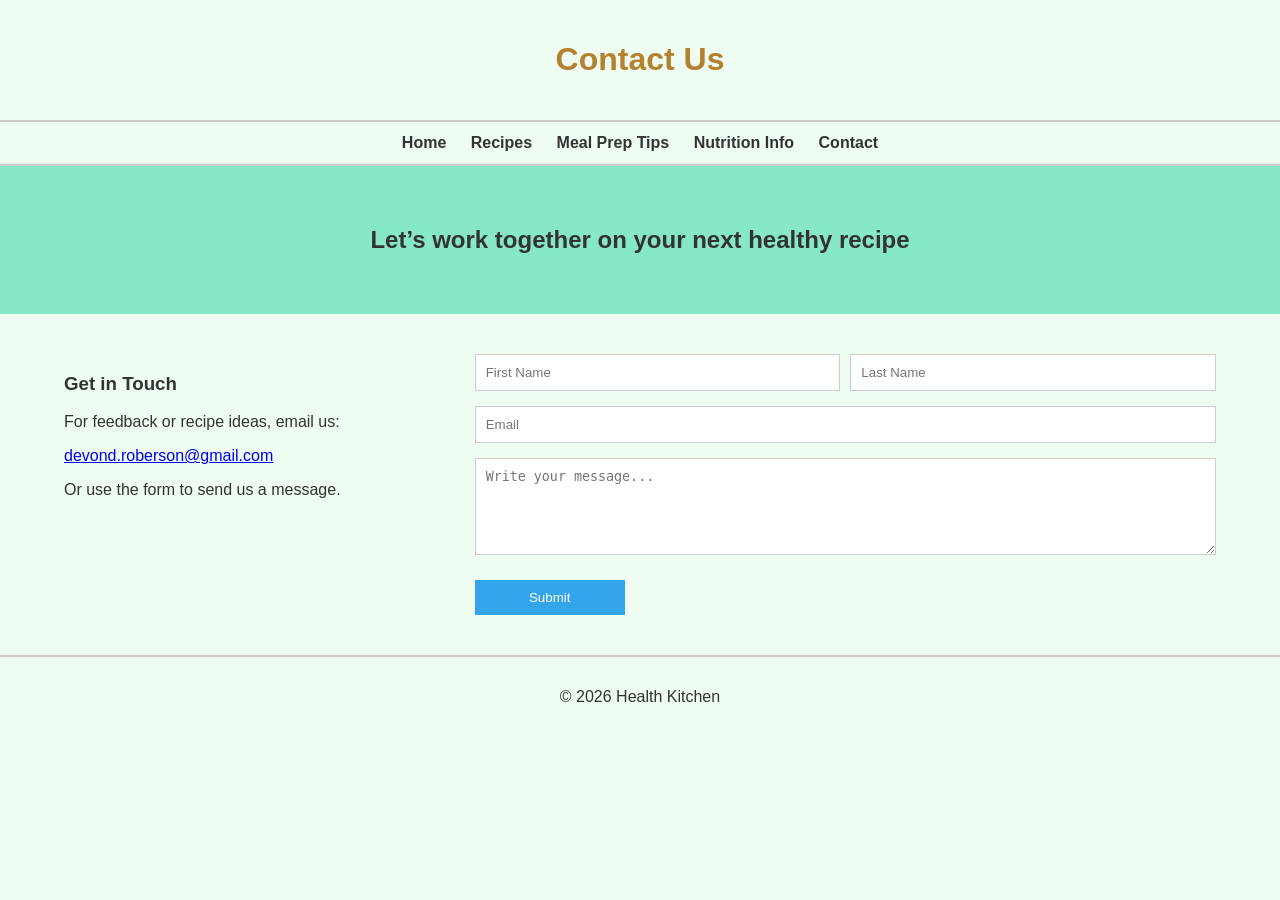
<file: contact.html>
<!DOCTYPE html>
<html lang="en">
<head>
<meta name="description" content="Health Kitchen - Simple healthy recipes, meal prep tips, and nutrition advice.">
<!-- Google tag (gtag.js) -->
<script async src="https://www.googletagmanager.com/gtag/js?id=G-CPDX4WK6PD"></script>
<script>
  window.dataLayer = window.dataLayer || [];
  function gtag(){dataLayer.push(arguments);}
  gtag('js', new Date());

  gtag('config', 'G-CPDX4WK6PD');
</script>
<title>Contact</title>
<link rel="stylesheet" href="style.css">
</head>

<body>

<header>
<h1>Contact Us</h1>
</header>

<nav>
<a href="index.html">Home</a>
<a href="recipes.html">Recipes</a>
<a href="mealprep.html">Meal Prep Tips</a>
<a href="nutrition.html">Nutrition Info</a>
<a href="contact.html">Contact</a>
</nav>

<!-- HERO -->
<section class="contact-hero">
<h2>Let’s work together on your next healthy recipe</h2>
</section>

<!-- CONTACT SECTION -->
<main class="contact-layout">

<!-- LEFT SIDE -->
<div class="contact-info">
<h3>Get in Touch</h3>
<p>For feedback or recipe ideas, email us:</p>
<a href="mailto:devond.roberson@gmail.com">devond.roberson@gmail.com</a>
<p>Or use the form to send us a message.</p>
</div>

<!-- RIGHT SIDE FORM -->
<form class="contact-form">

<div class="form-row">
<input type="text" placeholder="First Name" required>
<input type="text" placeholder="Last Name" required>
</div>

<input type="email" placeholder="Email" required>

<textarea rows="5" placeholder="Write your message..." required></textarea>

<button type="submit">Submit</button>

</form>

</main>

<footer>
<p>© 2026 Health Kitchen</p>
</footer>

</body>
</html>
</file>
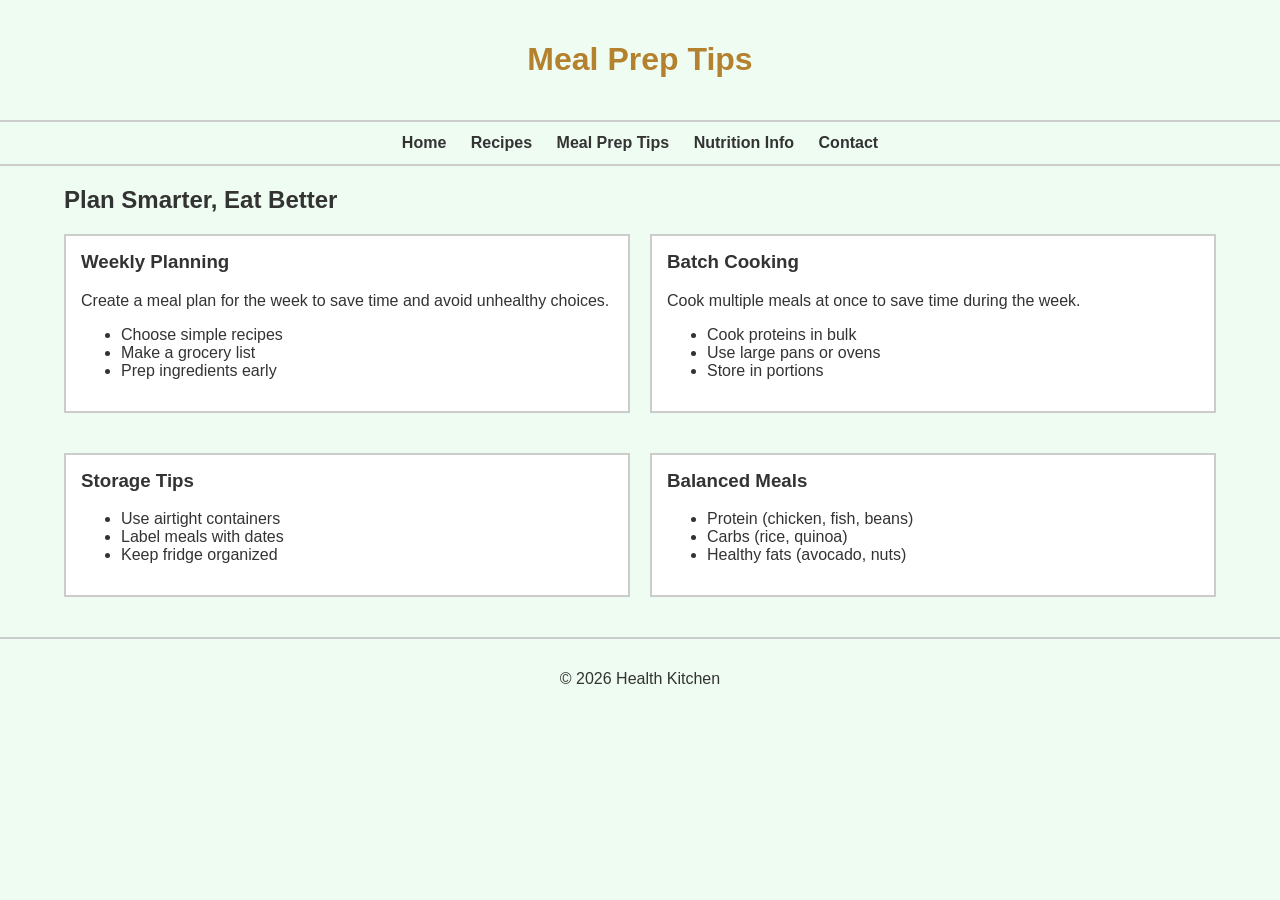
<file: mealprep.html>
<!DOCTYPE html>
<html lang="en">
<head>
<meta name="description" content="Health Kitchen - Simple healthy recipes, meal prep tips, and nutrition advice.">
<!-- Google tag (gtag.js) -->
<script async src="https://www.googletagmanager.com/gtag/js?id=G-CPDX4WK6PD"></script>
<script>
  window.dataLayer = window.dataLayer || [];
  function gtag(){dataLayer.push(arguments);}
  gtag('js', new Date());

  gtag('config', 'G-CPDX4WK6PD');
</script>
<title>Meal Prep Tips</title>
<link rel="stylesheet" href="style.css">

</head>

<body>

<header>
<h1>Meal Prep Tips</h1>
</header>

<nav>
<a href="index.html">Home</a>
<a href="recipes.html">Recipes</a>
<a href="mealprep.html">Meal Prep Tips</a>
<a href="nutrition.html">Nutrition Info</a>
<a href="contact.html">Contact</a>
</nav>

<main class="page-layout">

<h2>Plan Smarter, Eat Better</h2>

<div class="grid-2">

<div class="box">
<h3>Weekly Planning</h3>
<p>Create a meal plan for the week to save time and avoid unhealthy choices.</p>
<ul>
<li>Choose simple recipes</li>
<li>Make a grocery list</li>
<li>Prep ingredients early</li>
</ul>
</div>

<div class="box">
<h3>Batch Cooking</h3>
<p>Cook multiple meals at once to save time during the week.</p>
<ul>
<li>Cook proteins in bulk</li>
<li>Use large pans or ovens</li>
<li>Store in portions</li>
</ul>
</div>

<div class="box">
<h3>Storage Tips</h3>
<ul>
<li>Use airtight containers</li>
<li>Label meals with dates</li>
<li>Keep fridge organized</li>
</ul>
</div>

<div class="box">
<h3>Balanced Meals</h3>
<ul>
<li>Protein (chicken, fish, beans)</li>
<li>Carbs (rice, quinoa)</li>
<li>Healthy fats (avocado, nuts)</li>
</ul>
</div>

</div>

</main>

<footer>
<p>© 2026 Health Kitchen</p>
</footer>

</body>
</html>
</file>
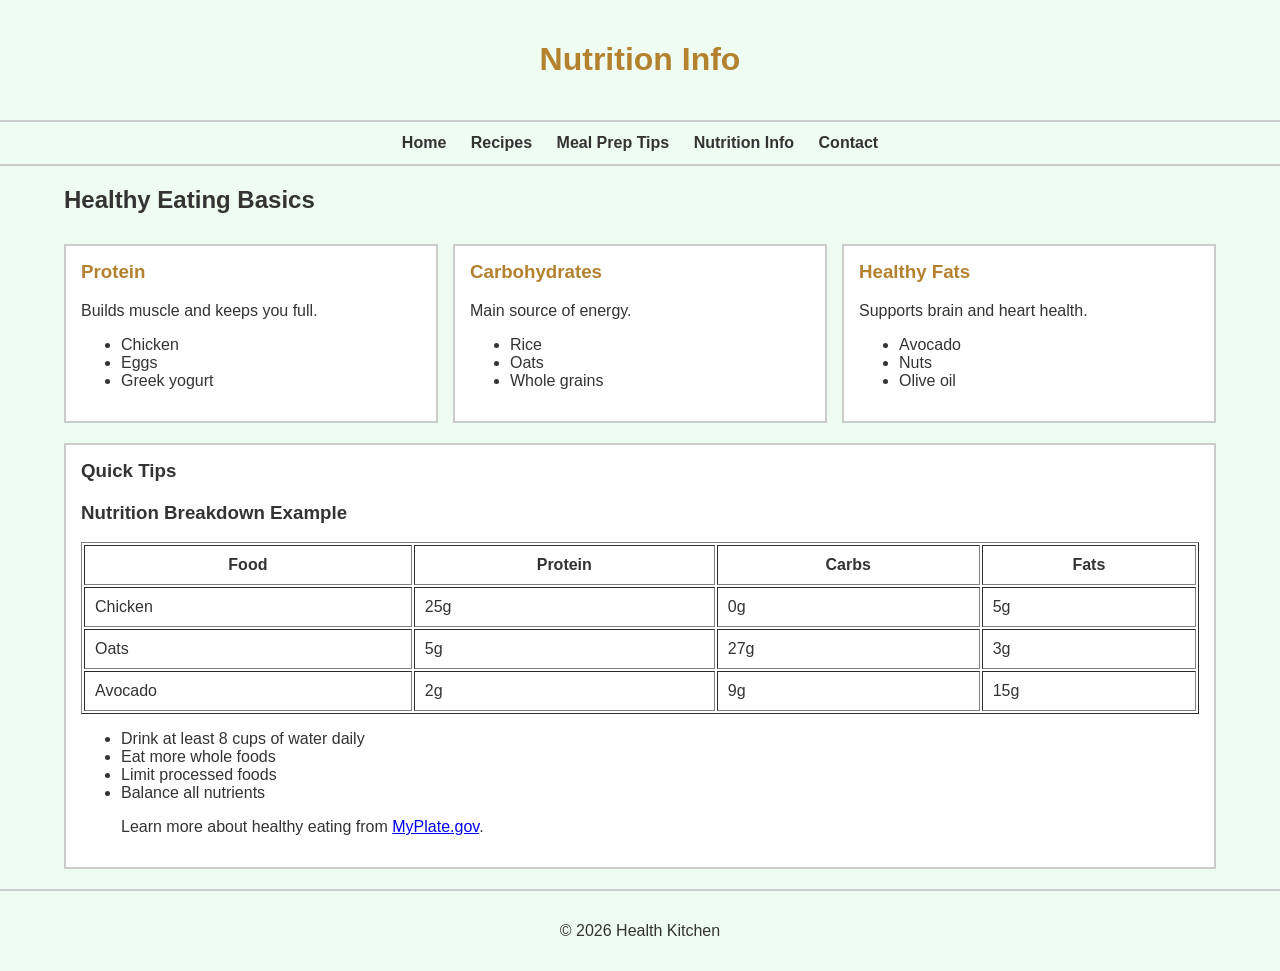
<file: nutrition.html>
<!DOCTYPE html>
<html lang="en">
<head>
<meta name="description" content="Health Kitchen - Simple healthy recipes, meal prep tips, and nutrition advice.">
<!-- Google tag (gtag.js) -->
<script async src="https://www.googletagmanager.com/gtag/js?id=G-CPDX4WK6PD"></script>
<script>
  window.dataLayer = window.dataLayer || [];
  function gtag(){dataLayer.push(arguments);}
  gtag('js', new Date());

  gtag('config', 'G-CPDX4WK6PD');
</script>
<title>Nutrition Info</title>
<link rel="stylesheet" href="style.css">
</head>

<body>

<header>
<h1>Nutrition Info</h1>
</header>

<nav>
<a href="index.html">Home</a>
<a href="recipes.html">Recipes</a>
<a href="mealprep.html">Meal Prep Tips</a>
<a href="nutrition.html">Nutrition Info</a>
<a href="contact.html">Contact</a>
</nav>

<main class="page-layout">

<h2>Healthy Eating Basics</h2>

<div class="grid-3">

<div class="card">
<h3>Protein</h3>
<p>Builds muscle and keeps you full.</p>
<ul>
<li>Chicken</li>
<li>Eggs</li>
<li>Greek yogurt</li>
</ul>
</div>

<div class="card">
<h3>Carbohydrates</h3>
<p>Main source of energy.</p>
<ul>
<li>Rice</li>
<li>Oats</li>
<li>Whole grains</li>
</ul>
</div>

<div class="card">
<h3>Healthy Fats</h3>
<p>Supports brain and heart health.</p>
<ul>
<li>Avocado</li>
<li>Nuts</li>
<li>Olive oil</li>
</ul>
</div>

</div>

<div class="box" style="margin-top:20px;">
<h3>Quick Tips</h3>
<h3 style="margin-top:20px;">Nutrition Breakdown Example</h3>

<table border="1" cellpadding="10" style="width:100%; background:white;">
  <tr>
    <th>Food</th>
    <th>Protein</th>
    <th>Carbs</th>
    <th>Fats</th>
  </tr>
  <tr>
    <td>Chicken</td>
    <td>25g</td>
    <td>0g</td>
    <td>5g</td>
  </tr>
  <tr>
    <td>Oats</td>
    <td>5g</td>
    <td>27g</td>
    <td>3g</td>
  </tr>
  <tr>
    <td>Avocado</td>
    <td>2g</td>
    <td>9g</td>
    <td>15g</td>
  </tr>
</table>
<ul>
<li>Drink at least 8 cups of water daily</li>
<li>Eat more whole foods</li>
<li>Limit processed foods</li>
<li>Balance all nutrients</li>
<p>Learn more about healthy eating from 
<a href="https://www.choosemyplate.gov" target="_blank">MyPlate.gov</a>.
</p>
</ul>
</div>

</main>

<footer>
<p>© 2026 Health Kitchen</p>
</footer>

</body>
</html>
</file>
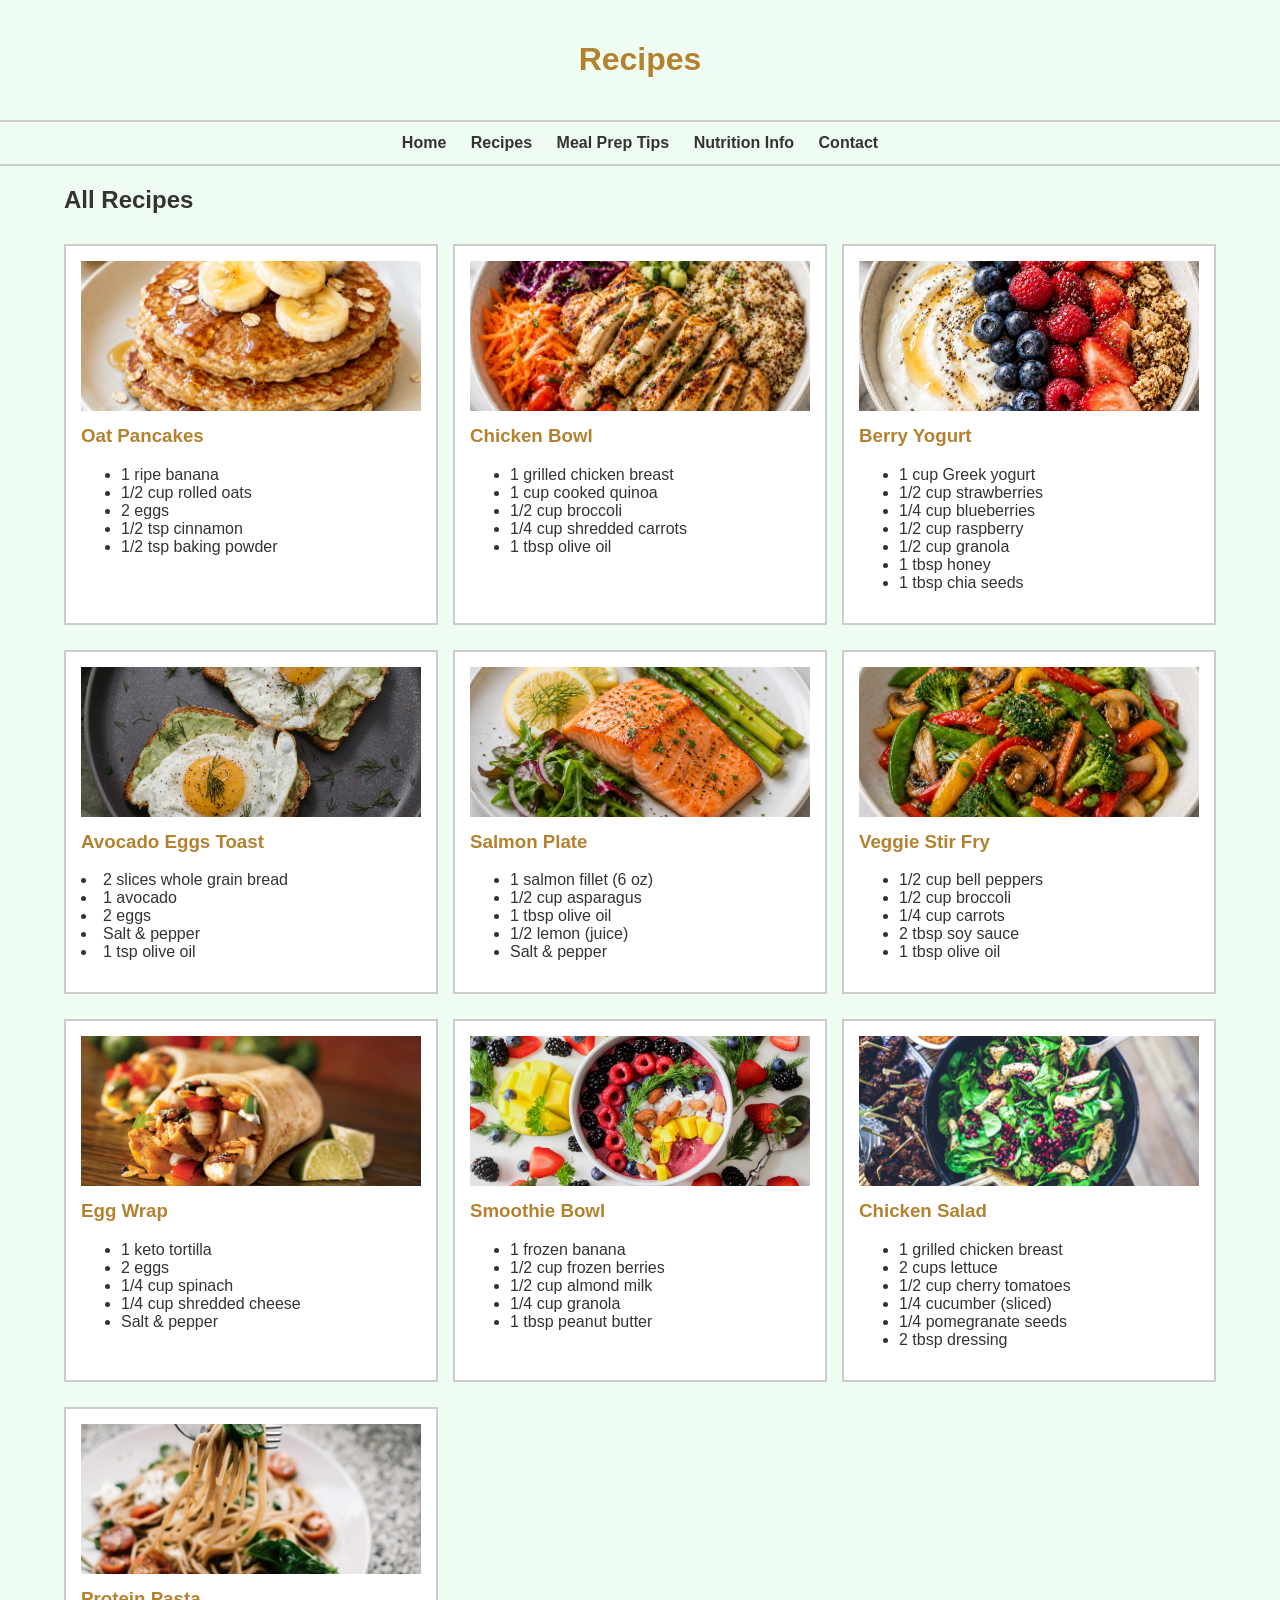
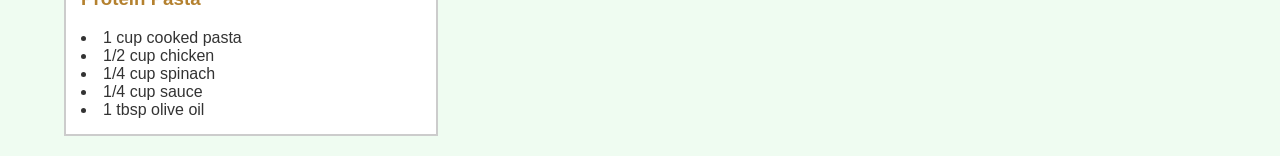
<file: recipes.html>
<!DOCTYPE html>
<html lang="en">

<head>
    <meta charset="UTF-8">
    <title>Recipes</title>
    <link rel="stylesheet" href="style.css">
    <!-- Google tag (gtag.js) -->
<script async src="https://www.googletagmanager.com/gtag/js?id=G-CPDX4WK6PD"></script>
<script>
  window.dataLayer = window.dataLayer || [];
  function gtag(){dataLayer.push(arguments);}
  gtag('js', new Date());

  gtag('config', 'G-CPDX4WK6PD');
</script>
</head>

<body>

    <header>
        <h1>Recipes</h1>
    </header>

    <nav>
        <a href="index.html">Home</a>
        <a href="recipes.html">Recipes</a>
        <a href="mealprep.html">Meal Prep Tips</a>
        <a href="nutrition.html">Nutrition Info</a>
        <a href="contact.html">Contact</a>
    </nav>

    <main>

        <h2>All Recipes</h2>

        <div class="recipe-grid">

            <div class="card">
                <img src="images/Oat pancakes.png">
                <h3>Oat Pancakes</h3>
                <ul>
                    <li>1 ripe banana</li>
                    <li>1/2 cup rolled oats</li>
                    <li>2 eggs</li>
                    <li>1/2 tsp cinnamon</li>
                    <li>1/2 tsp baking powder</li>
                </ul>
            </div>

            <div class="card">
                <img src="images/Chicken Quinoa Bowl.png">
                <h3>Chicken Bowl</h3>
                <ul>
                    <li>1 grilled chicken breast</li>
                    <li>1 cup cooked quinoa</li>
                    <li>1/2 cup broccoli</li>
                    <li>1/4 cup shredded carrots</li>
                    <li>1 tbsp olive oil</li>
                </ul>
            </div>

            <div class="card">
                <img src="images/Berry Yogurt Bowl.png">
                <h3>Berry Yogurt</h3>
                <ul>
                    <li>1 cup Greek yogurt</li>
                    <li>1/2 cup strawberries</li>
                    <li>1/4 cup blueberries</li>
                    <li>1/2 cup raspberry</li>
                    <li>1/2 cup granola</li>
                    <li>1 tbsp honey</li>
                    <li>1 tbsp chia seeds</li>

                </ul>

            </div>

            <div class="card">
                <img src="images/pexels-nicola-barts-7936950.jpg">
                <h3>Avocado Eggs Toast</h3>
                <li>2 slices whole grain bread</li>
                <li>1 avocado</li>
                <li>2 eggs</li>
                <li>Salt & pepper</li>
                <li>1 tsp olive oil</li>
            </div>

            <div class="card">
                <img src="images/Salmon.png">
                <h3>Salmon Plate</h3>
                <ul>
<li>1 salmon fillet (6 oz)</li>
<li>1/2 cup asparagus</li>
<li>1 tbsp olive oil</li>
<li>1/2 lemon (juice)</li>
<li>Salt & pepper</li>
</ul>
            </div>

            <div class="card">
                <img src="images/veggie stir fry.png">
                <h3>Veggie Stir Fry</h3>
             <ul>
<li>1/2 cup bell peppers</li>
<li>1/2 cup broccoli</li>
<li>1/4 cup carrots</li>
<li>2 tbsp soy sauce</li>
<li>1 tbsp olive oil</li>
</ul>
            </div>

            <div class="card">
                <img src="images/egg wrap.jpg">
                <h3>Egg Wrap</h3>
         
<ul>
<li>1 keto tortilla</li>
<li>2 eggs</li>
<li>1/4 cup spinach</li>
<li>1/4 cup shredded cheese</li>
<li>Salt & pepper</li>
</ul>
            </div>

            <div class="card">
                <img src="images/smoothie bowl.jpg">
                <h3>Smoothie Bowl</h3>
              <ul>
<li>1 frozen banana</li>
<li>1/2 cup frozen berries</li>
<li>1/2 cup almond milk</li>
<li>1/4 cup granola</li>
<li>1 tbsp peanut butter</li>
</ul>
            </div>

            <div class="card">
                <img src="images/chicken sald.jpg">
                <h3>Chicken Salad</h3>
                <ul>
<li>1 grilled chicken breast</li>
<li>2 cups lettuce</li>
<li>1/2 cup cherry tomatoes</li>
<li>1/4 cucumber (sliced)</li>
<li>1/4 pomegranate seeds</li>
<li>2 tbsp dressing</li>
</ul>
            </div>

            <div class="card">
                <img src="images/chicken pasta.jpg">
                <h3>Protein Pasta</h3>
                <li>1 cup cooked pasta</li>
<li>1/2 cup chicken</li>
<li>1/4 cup spinach</li>
<li>1/4 cup sauce</li>
<li>1 tbsp olive oil</li>
</ul>
            </div>

        </div>

    </main>

</body>

</html>
</file>
<file: style.css>
:root {
    --text: #b4812f;
    --background: #effcf1;
    --primary: #fad991;
    --secondary: #86e7c9;
    --accent: #33a5ec;
}

body {
    font-family: Arial, sans-serif;
    margin: 0;
    background-color: var(--background);
    color: #333;
}

/* HEADER */
header {
    text-align: center;
    padding: 20px;
    border-bottom: 2px solid #ccc;
}

header h1 {
    color: var(--text);
}
.logo-icon{
      width: 50px;
      height: 45px;
      position: relative;
      top: -5px;
    vertical-align: middle;
    fill: var(--text);  
    margin: -19px;
}

#chefs-hat{
    width: 50px;
    height: 45px;
    position: relative;
    top: 5px;
    margin: -4px;
    right: 7px;
}
#dinner{
    width: 50px;
    height: 45px;
    position: relative;
    top: 5px;
    margin: -4px;
    right: 7px;

}

/* NAVIGATION */
nav {
    text-align: center;
    padding: 12px;
    border-bottom: 2px solid #ccc;
}

nav a {
    text-decoration: none;
    color: #333;
    margin: 0 10px;
    font-weight: bold;
}

nav a:hover {
    transition: 0.4s ease-in-out;
    color: var(--accent);
}

/* MAIN LAYOUT */
main {
    width: 90%;
    margin: 20px auto;
}

/* FEATURED IMAGE */
section img {
    width: 100%;
    max-height: 400px;
    object-fit: cover;
    border: 2px solid #ccc;
}

/* HERO / INTRO */
.hero {
    margin-top: 20px;
    padding: 15px;
    border: 2px solid #ccc;
}
/* THIS fixes your issue */
.video-section video {
    width: 300px;

    border-radius: 8px;
}

/* RECIPES SECTION */
.recipes {
    margin-top: 20px;
    padding: 15px;
    border: 2px solid #ccc;
}

/* CARD STYLE */
.card {
    border: 2px solid #ccc;
    padding: 15px;
    margin-top: 10px;
    background-color: white;
}
.card h3 {
    margin-top: 0;
    color: var(--text);
}

/* FOOTER */
footer {
    text-align: center;
    padding: 15px;
    border-top: 2px solid #ccc;
    margin-top: 20px;
}

/* 2 COLUMN LAYOUT */
.content {
    display: flex;
    gap: 20px;
    margin-top: 20px;
}

/* LEFT SIDE */
.left {
    flex: 2;
}

/* RIGHT SIDE */
.sidebar {
    flex: 1;
}

/* SIDEBAR BOXES */
.box {
    border: 2px solid #ccc;
    padding: 15px;
    margin-bottom: 20px;
    background-color: white;
}

.box h3 {
    margin-top: 0;
}

/* RECIPE GRID */
.recipe-grid {
    display: grid;
    grid-template-columns: repeat(3, 1fr);
    gap: 15px;
}

/* BUTTON */
button {
    padding: 8px 12px;
    border: none;
    background-color: var(--accent);
    color: white;
    cursor: pointer;
    margin-top: 10px;
}

button:hover {
    opacity: 0.8;
}

/* IMAGE INSIDE CARDS */
.card img {
    width: 100%;
    height: 150px;
    object-fit: cover;
    margin-bottom: 10px;
}

/* SMOOTH FADE IN */
body {
    animation: fadeIn 0.8s ease-in;
}

/* PAGE LAYOUT */
.page-layout {
    width: 90%;
    margin: 20px auto;
}

/* GRID SYSTEM */
.grid-2 {
    display: grid;
    grid-template-columns: 1fr 1fr;
    gap: 20px;
}

.grid-3 {
    display: grid;
    grid-template-columns: repeat(3, 1fr);
    gap: 15px;
}

/* CONTACT HERO */
.contact-hero {
    background: var(--secondary);
    padding: 60px 20px;
    text-align: center;
}

.contact-hero h2 {
    margin: 0;
    color: #333;
}

/* CONTACT LAYOUT */
.contact-layout {
    display: flex;
    gap: 40px;
    width: 90%;
    margin: 40px auto;
}

/* LEFT SIDE */
.contact-info {
    flex: 1;
}

/* FORM */
.contact-form {
    flex: 2;
    display: flex;
    flex-direction: column;
}

.contact-form input,
.contact-form textarea {
    padding: 10px;
    margin-bottom: 15px;
    border: 1px solid #ccc;
}


.form-row {
    display: flex;
    gap: 10px;
}

.form-row input {
    width: 100%;
}

/* BUTTON */
.contact-form button {
    width: 150px;
    padding: 10px;
    background-color: var(--accent);
    color: white;
    border: none;
    cursor: pointer;
}

.contact-form button:hover {
    opacity: 0.8;
}

/* FADE IN ANIMATION */
body {
    animation: fadeIn 0.6s ease-in;
}

@keyframes fadeIn {
    from { opacity: 0; }
    to { opacity: 1; }
}

/* RESPONSIVE */
@media (max-width: 768px) {
    .content, .contact-layout {
        flex-direction: column;
    }

    .grid-2, .grid-3 {
        grid-template-columns: 1fr;
    }
}

@keyframes fadeIn {
    from { opacity: 0; transform: translateY(10px); }
    to { opacity: 1; transform: translateY(0); }
}

/* HOVER EFFECTS */
.card:hover {
    transform: translateY(-5px);
    transition: 0.3s ease;
}

button {
    transition: 0.3s ease;
}

button:hover {
    transform: scale(1.05);
}

/* RESPONSIVE */
@media (max-width: 900px) {
    .content {
        flex-direction: column;
    }

    .recipe-grid {
        grid-template-columns: 1fr;
    }
}
</file>
